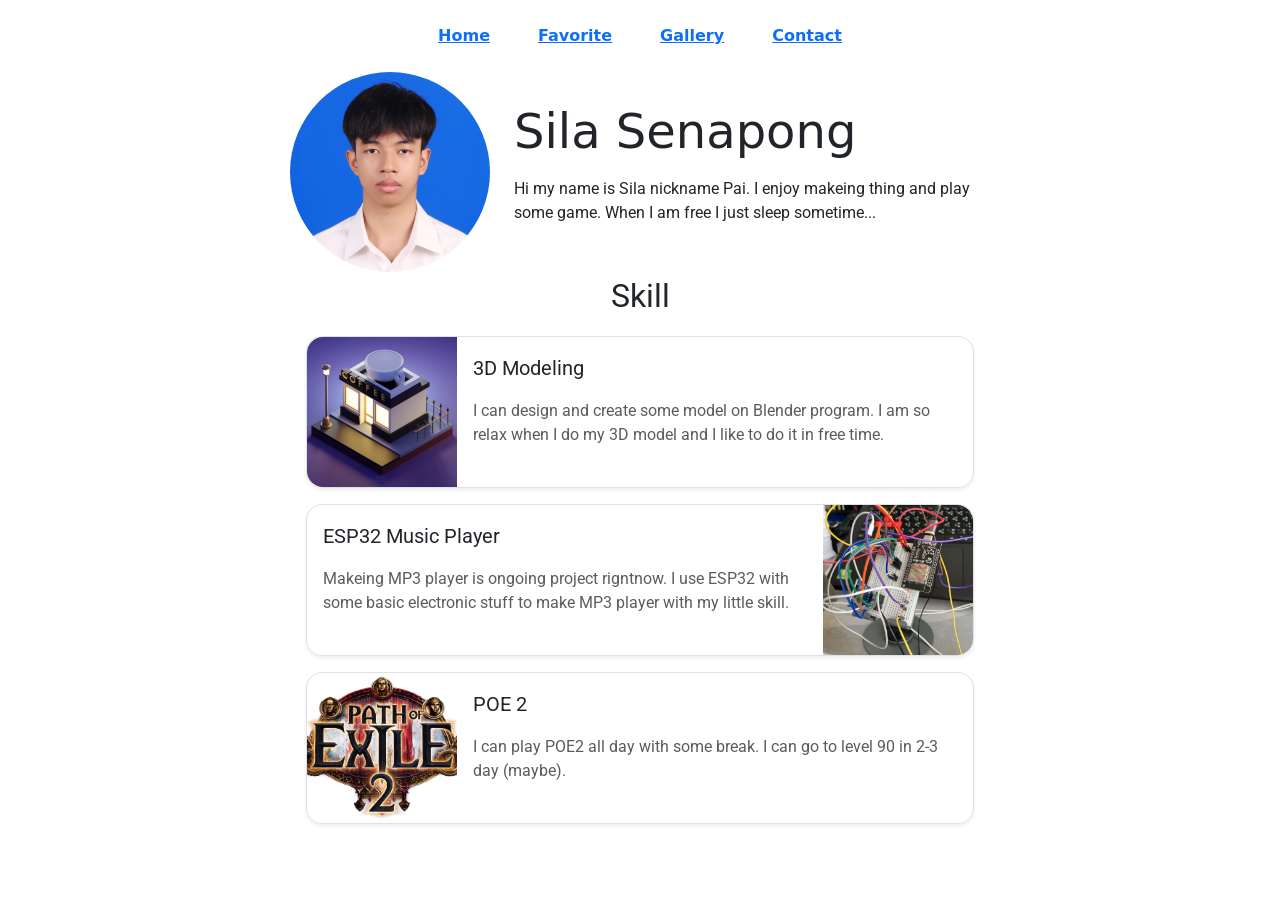
<file: index.html>
<!doctype html>
<html lang="en">
  <head>
    <meta charset="UTF-8" />
    <meta name="viewport" content="width=device-width, initial-scale=1.0" />
    <title>My Portfolio</title>

    <!-- css -->
    <link rel="stylesheet" href="style.css" />

    <!-- google font -->
    <link rel="preconnect" href="https://fonts.googleapis.com" />
    <link rel="preconnect" href="https://fonts.gstatic.com" crossorigin />
    <link
      href="https://fonts.googleapis.com/css2?family=IBM+Plex+Sans+Thai:wght@100;200;300;400;500;600;700&family=Roboto:ital,wght@0,100..900;1,100..900&display=swap"
      rel="stylesheet"
    />

    <!-- Bootstrap -->
    <link
      href="https://cdn.jsdelivr.net/npm/bootstrap@5.3.8/dist/css/bootstrap.min.css"
      rel="stylesheet"
      integrity="sha384-sRIl4kxILFvY47J16cr9ZwB07vP4J8+LH7qKQnuqkuIAvNWLzeN8tE5YBujZqJLB"
      crossorigin="anonymous"
    />
  </head>

  <body>
    <!-- navbar -->
    <div id="navbar" class="d-flex justify-content-center gap-5 my-4 fw-bold">
      <a href="index.html">Home</a>
      <a href="favorite.html">Favorite</a>
      <a href="gallery.html">Gallery</a>
      <a href="contact.html">Contact</a>
    </div>

    <!-- profile with word -->
    <div
      class="d-flex justify-content-center align-items-center gap-4 mx-auto"
      style="max-width: 700px"
    >
      <div>
        <img
          id="pic1"
          class="rounded-circle"
          width="200"
          height="200"
          src="pic/index_pic/IMG_3296.JPG"
          alt="profile picture"
        />
      </div>

      <div>
        <div class="display-5 mb-3">Sila Senapong</div>
        <p class="roboto-eng-regular">
          Hi my name is Sila nickname Pai. I enjoy makeing thing and play some
          game. When I am free I just sleep sometime...
        </p>
      </div>
    </div>

    <p class="text-center roboto-eng-regular" style="font-size: 2rem">Skill</p>

    <div
      id="skill-container-main"
      class="mx-auto my-3 px-3"
      style="max-width: 700px"
    >
      <div id="section-1" class="d-flex border mb-3 shadow-sm rounded-4">
        <div>
          <img
            src="pic/index_pic/coffee_shop.png"
            class="skill-pic d-none d-sm-block rounded-start-4"
          />
        </div>

        <div class="p-3 roboto-eng-regular">
          <p class="fs-5">3D Modeling</p>
          <span class="text-muted">
            I can design and create some model on Blender program. I am so relax
            when I do my 3D model and I like to do it in free time.
          </span>
        </div>
      </div>

      <div id="section-2" class="d-flex border mb-3 shadow-sm rounded-4">
        <div class="p-3 roboto-eng-regular">
          <p class="fs-5">ESP32 Music Player</p>
          <span class="text-muted">
            Makeing MP3 player is ongoing project rigntnow. I use ESP32 with
            some basic electronic stuff to make MP3 player with my little skill.
          </span>
        </div>

        <div>
          <img
            src="pic/index_pic/MusicPlayer.jpg"
            class="skill-pic d-none d-sm-block rounded-end-4"
          />
        </div>
      </div>

      <div id="section-3" class="d-flex border mb-3 shadow-sm rounded-4">
        <div>
          <img
            src="pic/index_pic/poe2.png"
            class="skill-pic d-none d-sm-block rounded-start-4"
          />
        </div>

        <div class="p-3 roboto-eng-regular">
          <p class="fs-5">POE 2</p>
          <span class="text-muted">
            I can play POE2 all day with some break. I can go to level 90 in 2-3
            day (maybe).
          </span>
        </div>
      </div>
    </div>

    <!-- Bootstrap -->
    <script
      src="https://cdn.jsdelivr.net/npm/bootstrap@5.3.8/dist/js/bootstrap.bundle.min.js"
      integrity="sha384-FKyoEForCGlyvwx9Hj09JcYn3nv7wiPVlz7YYwJrWVcXK/BmnVDxM+D2scQbITxI"
      crossorigin="anonymous"
    ></script>
  </body>
</html>
</file>
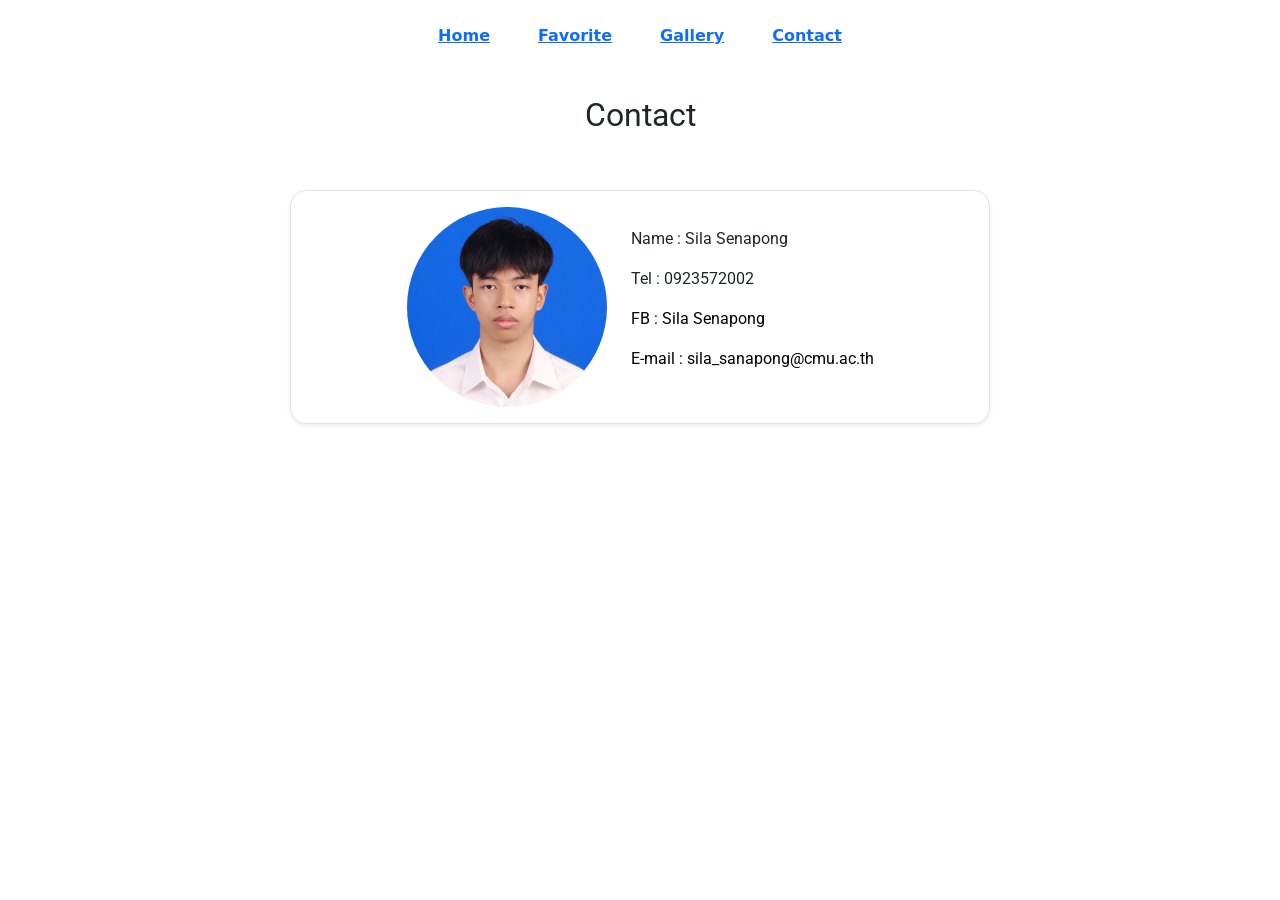
<file: contact.html>
<!doctype html>
<html lang="en">
  <head>
    <meta charset="UTF-8" />
    <meta name="viewport" content="width=device-width, initial-scale=1.0" />
    <title>My Portfolio</title>

    <!-- css -->
    <link rel="stylesheet" href="style.css" />

    <!-- google font -->
    <link rel="preconnect" href="https://fonts.googleapis.com" />
    <link rel="preconnect" href="https://fonts.gstatic.com" crossorigin />
    <link
      href="https://fonts.googleapis.com/css2?family=IBM+Plex+Sans+Thai:wght@100;200;300;400;500;600;700&family=Roboto:ital,wght@0,100..900;1,100..900&display=swap"
      rel="stylesheet"
    />

    <!-- Bootstrap -->
    <link
      href="https://cdn.jsdelivr.net/npm/bootstrap@5.3.8/dist/css/bootstrap.min.css"
      rel="stylesheet"
      integrity="sha384-sRIl4kxILFvY47J16cr9ZwB07vP4J8+LH7qKQnuqkuIAvNWLzeN8tE5YBujZqJLB"
      crossorigin="anonymous"
    />
  </head>

  <body>
    <!-- navbar -->
    <div id="navbar" class="d-flex justify-content-center gap-5 my-4 fw-bold">
      <a href="index.html">Home</a>
      <a href="favorite.html">Favorite</a>
      <a href="gallery.html">Gallery</a>
      <a href="contact.html">Contact</a>
    </div>

    <div class="d-flex justify-content-center align-items-center my-5">
      <h2 class="roboto-eng-regular">Contact</h2>
    </div>

    <div
      class="d-flex justify-content-center align-items-center gap-4 mx-auto border rounded-4 p-3 shadow-sm"
      style="max-width: 700px"
    >
      <div>
        <img
          id="pic1"
          class="rounded-circle"
          width="200"
          height="200"
          src="pic/index_pic/IMG_3296.JPG"
          alt="profile picture"
        />
      </div>

      <div class="roboto-eng-regular">
        <p>Name : Sila Senapong</p>
        <p>Tel : 0923572002</p>
        <p>
          <a
            href="https://www.facebook.com/sila.senapong"
            target="_blank"
            style="text-decoration: none; color: black"
            >FB : Sila Senapong</a
          >
        </p>
        <p>
          <a
            href="https://outlook.office.com/mail/deeplink/compose?to=sila_sanapong@cmu.ac.th"
            target="_blank"
            style="text-decoration: none; color: black"
          >
            E-mail : sila_sanapong@cmu.ac.th
          </a>
        </p>
      </div>
    </div>
  </body>
</html>
</file>
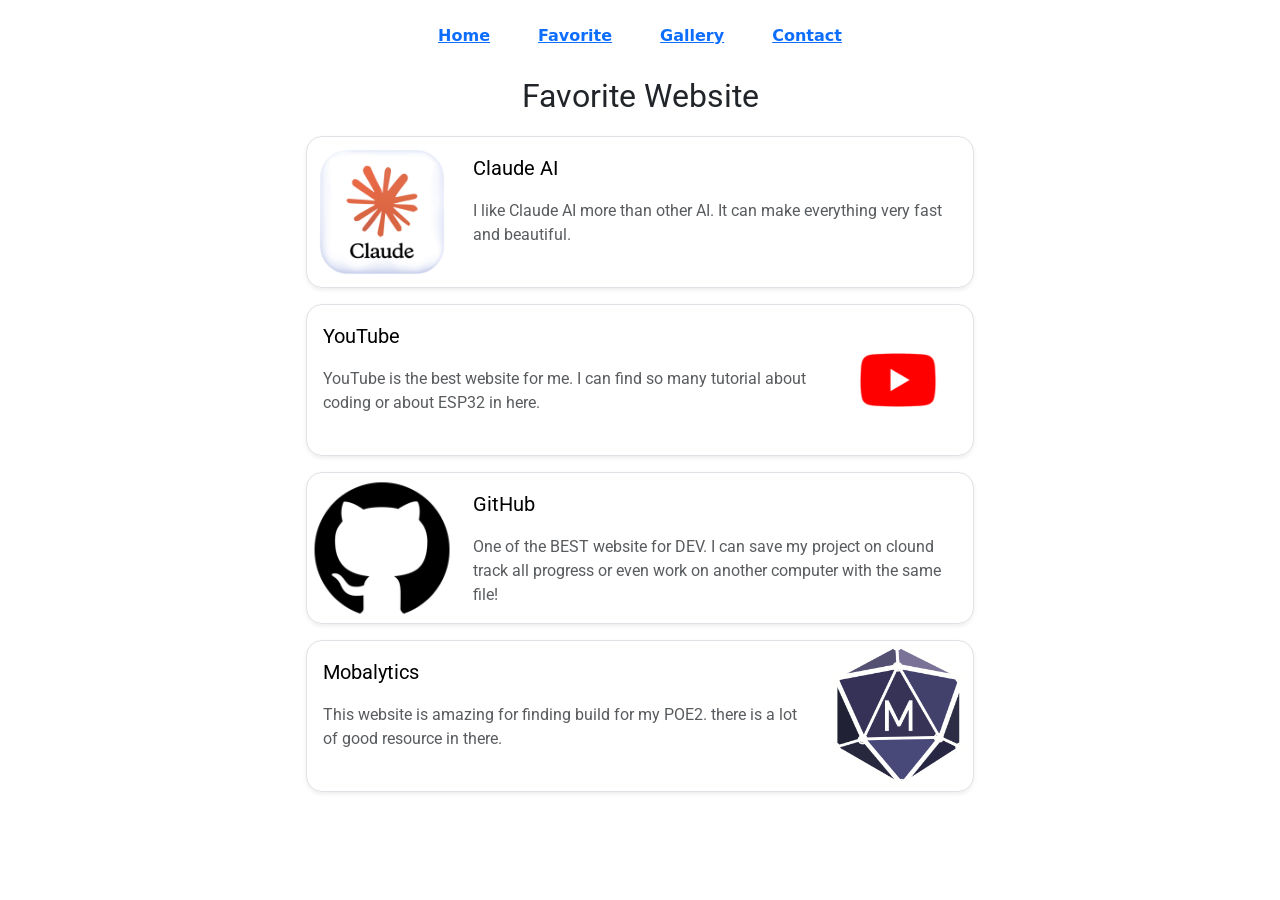
<file: favorite.html>
<!doctype html>
<html lang="en">
  <head>
    <meta charset="UTF-8" />
    <meta name="viewport" content="width=device-width, initial-scale=1.0" />
    <title>My Portfolio</title>

    <!-- css -->
    <link rel="stylesheet" href="style.css" />

    <!-- google font -->
    <link rel="preconnect" href="https://fonts.googleapis.com" />
    <link rel="preconnect" href="https://fonts.gstatic.com" crossorigin />
    <link
      href="https://fonts.googleapis.com/css2?family=IBM+Plex+Sans+Thai:wght@100;200;300;400;500;600;700&family=Roboto:ital,wght@0,100..900;1,100..900&display=swap"
      rel="stylesheet"
    />

    <!-- Bootstrap -->
    <link
      href="https://cdn.jsdelivr.net/npm/bootstrap@5.3.8/dist/css/bootstrap.min.css"
      rel="stylesheet"
      integrity="sha384-sRIl4kxILFvY47J16cr9ZwB07vP4J8+LH7qKQnuqkuIAvNWLzeN8tE5YBujZqJLB"
      crossorigin="anonymous"
    />
  </head>

  <body>
    <!-- navbar -->
    <div id="navbar" class="d-flex justify-content-center gap-5 my-4 fw-bold">
      <a href="index.html">Home</a>
      <a href="favorite.html">Favorite</a>
      <a href="gallery.html">Gallery</a>
      <a href="contact.html">Contact</a>
    </div>

    <p class="text-center roboto-eng-regular" style="font-size: 2rem">
      Favorite Website
    </p>

    <div
      id="skill-container-main"
      class="mx-auto my-3 px-3"
      style="max-width: 700px"
    >
      <div id="section-1" class="d-flex border mb-3 shadow-sm rounded-4">
        <div>
          <img
            src="pic/favorite_pic/claude-ai-logo.png"
            class="skill-pic d-none d-sm-block rounded-start-4"
          />
        </div>

        <div class="p-3 roboto-eng-regular">
          <a
            href="https://claude.ai/new"
            target="_blank"
            style="text-decoration: none; color: black"
          >
            <p class="fs-5">Claude AI</p>
          </a>
          <span class="text-muted">
            I like Claude AI more than other AI. It can make everything very
            fast and beautiful.
          </span>
        </div>
      </div>

      <div id="section-2" class="d-flex border mb-3 shadow-sm rounded-4">
        <div class="p-3 roboto-eng-regular">
          <a
            href="https://www.youtube.com/"
            target="_blank"
            style="text-decoration: none; color: black"
          >
            <p class="fs-5">YouTube</p>
          </a>
          <span class="text-muted">
            YouTube is the best website for me. I can find so many tutorial
            about coding or about ESP32 in here.
          </span>
        </div>

        <div>
          <img
            src="pic/favorite_pic/yt_logoV2.png"
            class="skill-pic d-none d-sm-block rounded-end-4"
          />
        </div>
      </div>

      <div id="section-3" class="d-flex border mb-3 shadow-sm rounded-4">
        <div>
          <img
            src="pic/favorite_pic/github_logo.png"
            class="skill-pic d-none d-sm-block rounded-start-4"
          />
        </div>

        <div class="p-3 roboto-eng-regular">
          <a
            href="https://github.com/"
            target="_blank"
            style="text-decoration: none; color: black"
          >
            <p class="fs-5">GitHub</p>
          </a>
          <span class="text-muted">
            One of the BEST website for DEV. I can save my project on clound
            track all progress or even work on another computer with the same
            file!
          </span>
        </div>
      </div>

      <div id="section-4" class="d-flex border mb-3 shadow-sm rounded-4">
        <div class="p-3 roboto-eng-regular">
          <a
            href="https://mobalytics.gg/poe-2"
            style="text-decoration: none; color: black"
          >
            <p class="fs-5">Mobalytics</p>
          </a>
          <span class="text-muted"
            >This website is amazing for finding build for my POE2. there is a
            lot of good resource in there.</span
          >
        </div>

        <div>
          <img
            src="pic/favorite_pic/moba.png"
            class="skill-pic d-none d-sm-block rounded-end-4"
          />
        </div>
      </div>
    </div>
  </body>
</html>
</file>
<file: style.css>
#pic1 {
  object-fit: cover;
  object-position: center 10%;
}

.skill-pic {
  width: 150px;
  height: 150px;
  object-fit: cover;
}

/* google font */

.ibm-plex-sans-thai-regular {
  font-family: "IBM Plex Sans Thai", sans-serif;
  font-weight: 400;
  font-style: normal;
}

.roboto-eng-regular {
  font-family: "Roboto", sans-serif;
  font-optical-sizing: auto;
  font-weight: 400;
  font-style: normal;
  font-variation-settings: "wdth" 100;
}
</file>
